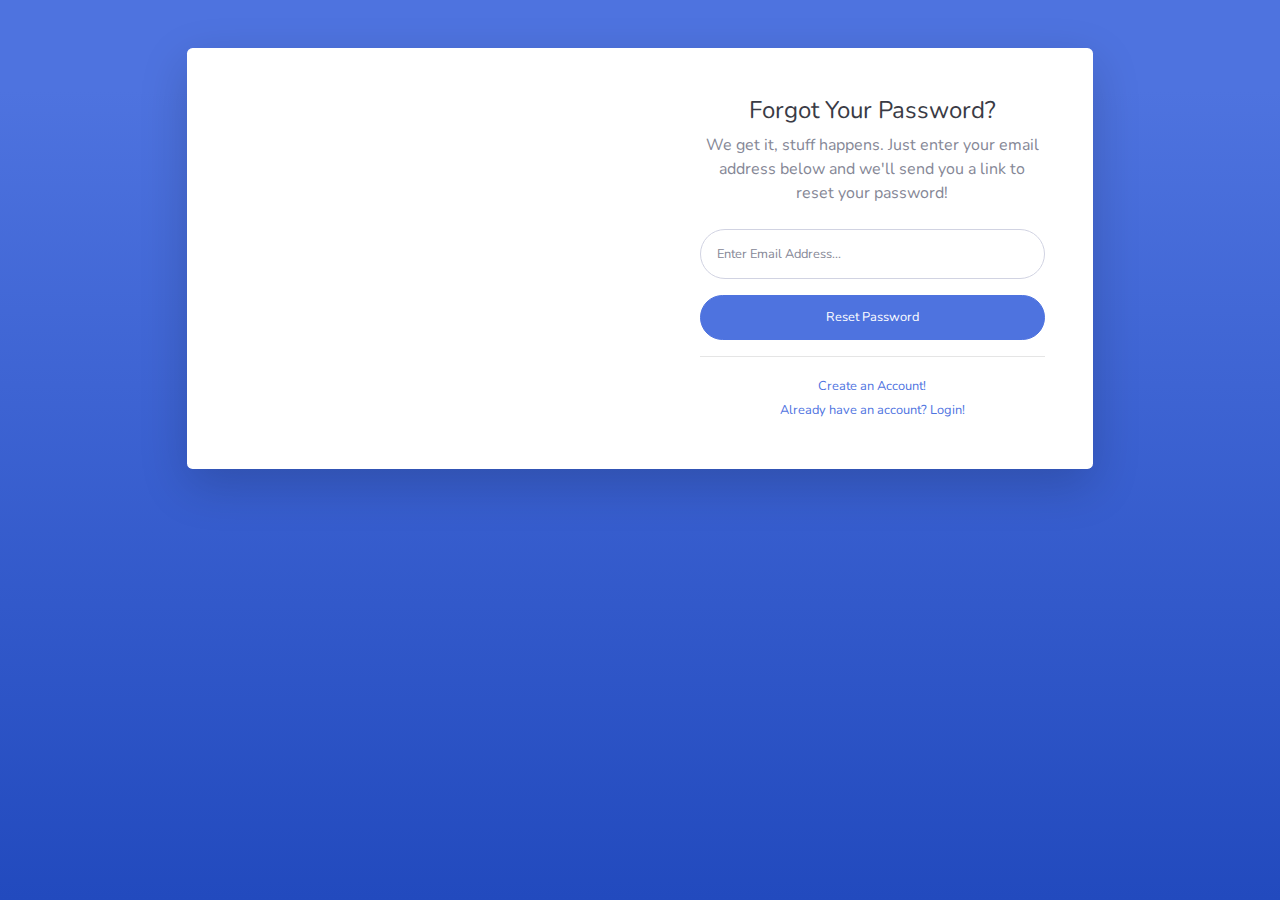
<file: forgot-password.html>
<!DOCTYPE html>
<html lang="en">

<head>

    <meta charset="utf-8">
    <meta http-equiv="X-UA-Compatible" content="IE=edge">
    <meta name="viewport" content="width=device-width, initial-scale=1, shrink-to-fit=no">
    <meta name="description" content="">
    <meta name="author" content="">

    <title>SB Admin 2 - Forgot Password</title>

    <!-- Custom fonts for this template-->
    <link href="vendor/fontawesome-free/css/all.min.css" rel="stylesheet" type="text/css">
    <link
        href="https://fonts.googleapis.com/css?family=Nunito:200,200i,300,300i,400,400i,600,600i,700,700i,800,800i,900,900i"
        rel="stylesheet">

    <!-- Custom styles for this template-->
    <link href="css/sb-admin-2.min.css" rel="stylesheet">

</head>

<body class="bg-gradient-primary">

    <div class="container">

        <!-- Outer Row -->
        <div class="row justify-content-center">

            <div class="col-xl-10 col-lg-12 col-md-9">

                <div class="card o-hidden border-0 shadow-lg my-5">
                    <div class="card-body p-0">
                        <!-- Nested Row within Card Body -->
                        <div class="row">
                            <div class="col-lg-6 d-none d-lg-block bg-password-image"></div>
                            <div class="col-lg-6">
                                <div class="p-5">
                                    <div class="text-center">
                                        <h1 class="h4 text-gray-900 mb-2">Forgot Your Password?</h1>
                                        <p class="mb-4">We get it, stuff happens. Just enter your email address below
                                            and we'll send you a link to reset your password!</p>
                                    </div>
                                    <form class="user">
                                        <div class="form-group">
                                            <input type="email" class="form-control form-control-user"
                                                id="exampleInputEmail" aria-describedby="emailHelp"
                                                placeholder="Enter Email Address...">
                                        </div>
                                        <a href="login.html" class="btn btn-primary btn-user btn-block">
                                            Reset Password
                                        </a>
                                    </form>
                                    <hr>
                                    <div class="text-center">
                                        <a class="small" href="register.html">Create an Account!</a>
                                    </div>
                                    <div class="text-center">
                                        <a class="small" href="login.html">Already have an account? Login!</a>
                                    </div>
                                </div>
                            </div>
                        </div>
                    </div>
                </div>

            </div>

        </div>

    </div>

    <!-- Bootstrap core JavaScript-->
    <script src="vendor/jquery/jquery.min.js"></script>
    <script src="vendor/bootstrap/js/bootstrap.bundle.min.js"></script>

    <!-- Core plugin JavaScript-->
    <script src="vendor/jquery-easing/jquery.easing.min.js"></script>

    <!-- Custom scripts for all pages-->
    <script src="js/sb-admin-2.min.js"></script>

</body>

</html>
</file>
